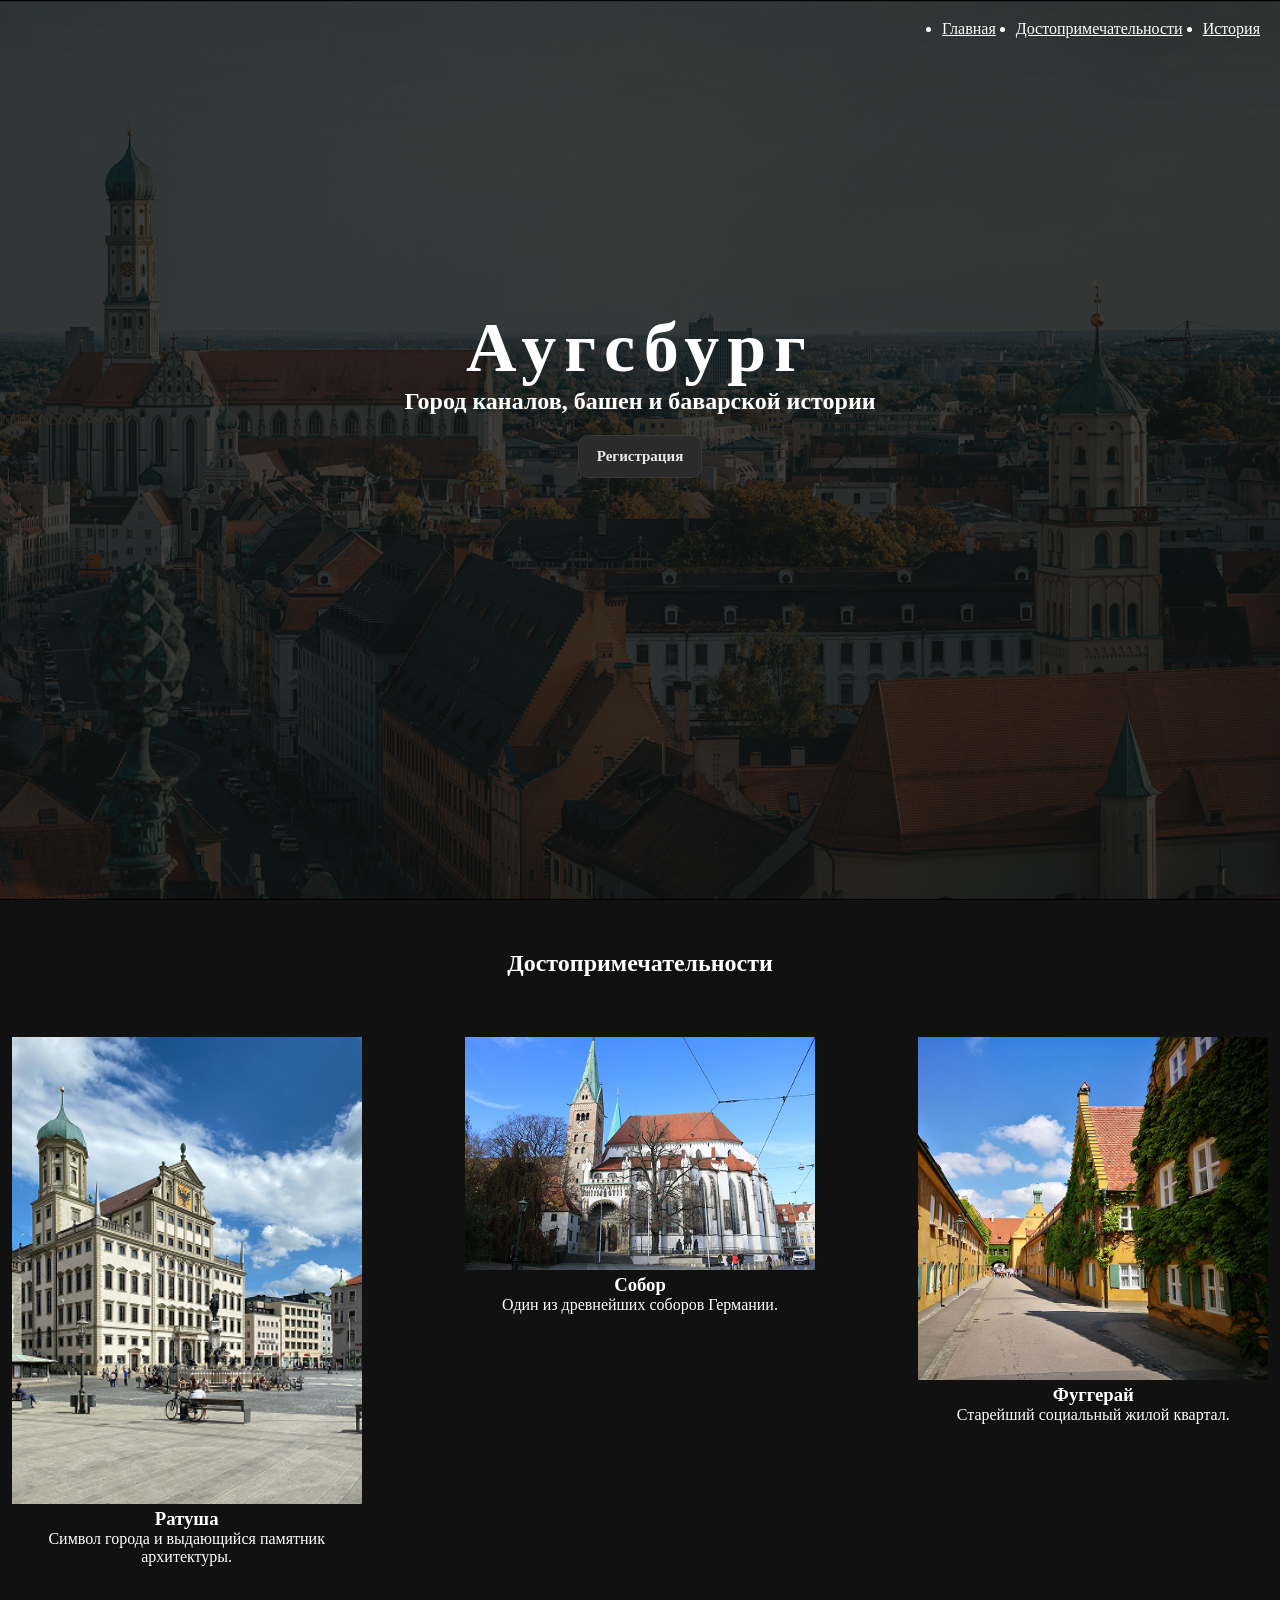
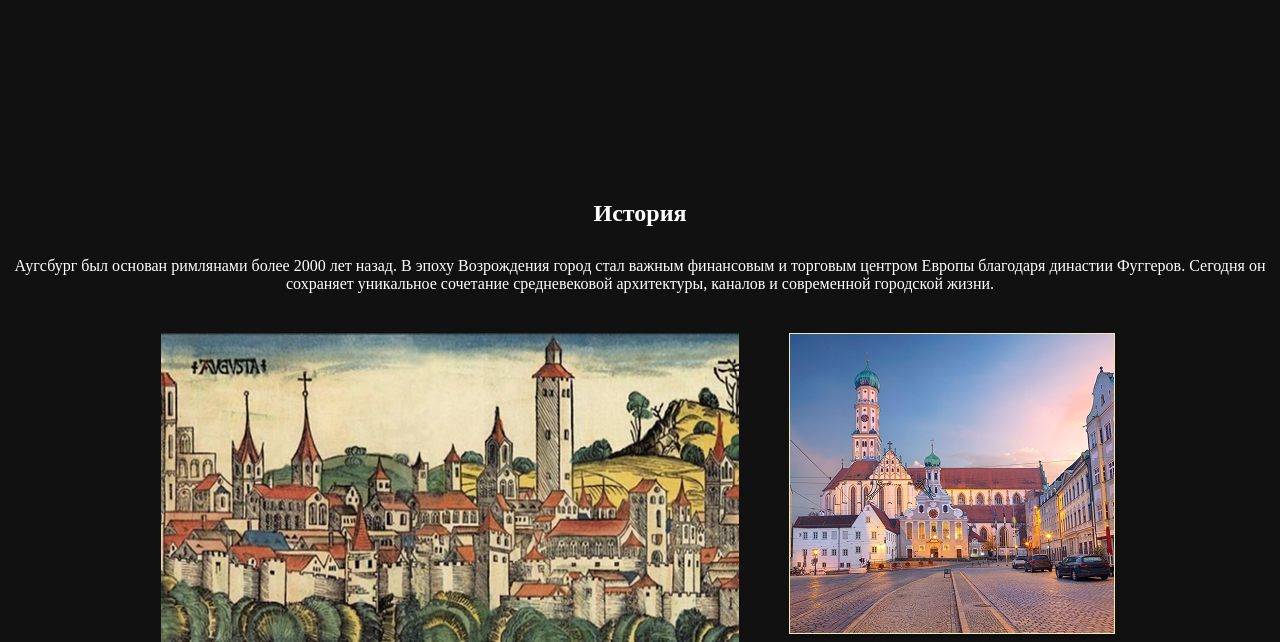
<file: index.html>
<!DOCTYPE html>
<html lang="en">
<head>
    <meta charset="UTF-8">
    <meta name="viewport" content="width=device-width, initial-scale=1.0">
    <title>Аугсбург</title>
    <link rel="stylesheet" href="style.css">
</head>
<body>
    <header class="header" id="home">

        <div class="menu" id="Toggle">
            <span></span>
            <span></span>
            <span></span>
            <span></span>
        </div>



        <nav>
            <ul class="list">
                <li>
                    <a class="scroll" href="#home">Главная</a>
                </li>
                <li>
                    <a class="scroll" href="#pois">Достопримечательности</a>
                </li>
                <li>
                    <a class="scroll" href="#history">История</a>
                </li>
            </ul>
        </nav>
        <div class="title">
            <h1>Аугсбург</h1>
            <h2>Город каналов, башен и баварской истории</h2>
            <a class="register-btn" href="registration.html">Регистрация</a>
        </div>
    </header>
    <div class="pois"  id="pois">
        <h2>Достопримечательности</h2>
        <div class="cards">
        <div class="card">
                <img src="images/ratusha.png">
                <h3>Ратуша</h3>
                <p>Символ города и выдающийся памятник архитектуры.</p>
            </div>
    <div class="card">
                <img src="images/sobor.png">
                <h3>Собор</h3>
                <p>Один из древнейших соборов Германии.</p>
            </div>        
    <div class="card">
                <img src="images/fugger.png" >
                <h3>Фуггерай</h3>
                <p>Старейший социальный жилой квартал.</p>
            </div>
    </div>
</div>
<div class="history"  id="history">
        <h2>История</h2>

        <p>
           Аугсбург был основан римлянами более 2000 лет назад. В эпоху Возрождения город стал важным финансовым и торговым центром Европы благодаря династии Фуггеров. Сегодня он сохраняет уникальное сочетание средневековой архитектуры, каналов и современной городской жизни.
        </p>

        <div class="history-img">
            <img src="images/freska.png">
            <img src="images/cerkov.png">
        </div>
    </div>
 <script src="menu.js"></script>
</body>
</html>
</file>
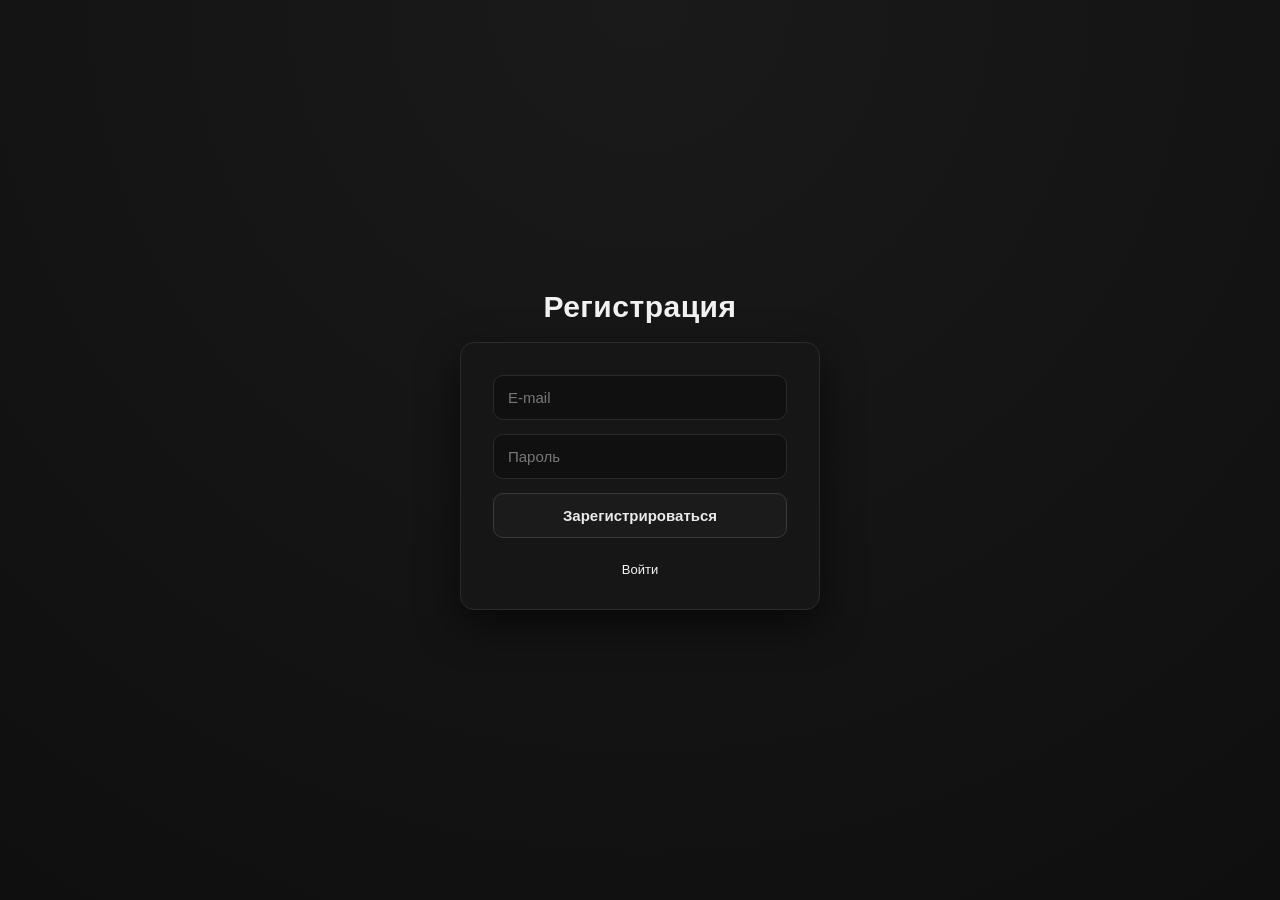
<file: registration.html>
<!DOCTYPE html>
<html lang="ru">
<head>
    <meta charset="UTF-8">
    <title>Регистрация</title>
    <link rel="stylesheet" href="reg.css">
</head>
<body>

    <div class="wrapper">

        <h1>Регистрация</h1>

        <form id="loginForm">
            <input type="email" name="email" placeholder="E-mail">
            <input type="password" name="password" placeholder="Пароль">

            <button type="button" class="btn">
                Зарегистрироваться
            </button>

            <p class="switch">Войти</p>
        </form>

    </div>

    <script src="script.js"></script>
</body>
</html>
</file>
<file: style.css>
*{
    margin: 0;
    padding: 0;
    box-sizing:border-box;
}

body{
    background:#111;
    color:white;
    font-family:Georgia, serif;
}
.header{
    height:100vh;
    width:100%;
    background-image:url("./images/fon.png");
    background-size: cover;
    background-position:center;
}
.list{
    display:flex;
    justify-content:flex-end;
    gap:20px;
    padding:20px;
}
.list a{
    color:white;
}
.title{
    text-align:center;
    margin-top:250px;
}
.title h1{
    font-size:70px;
    letter-spacing:8px;
}
.title p{
    margin-top:15px;
}
.pois{
    text-align:center;
    padding-top: 50px;
    padding-bottom: 100px;
    height: 100vh;
}
.cards{
    display:flex;
    justify-content:space-around;
    gap: 80px;
    margin-top: 60px;
}
.card{
    width: 350px;
}
.card img{
    width:100%;
}
.history{
    text-align:center;

}
.history h2{
    margin-bottom:30px;
}
.history-img{
    display:flex;
    justify-content:center;
    gap:50px;
    margin-top:40px;
}
.register-btn {
    display: inline-flex;
    margin-top: 20px;

    padding: 12px 18px;

    background: #2b2b2b;
    color: #eaeaea;

    border: 1px solid #3a3a3a;

    text-decoration: none;
    font-size: 15px;
    font-weight: 600;

    border-radius: 10px;

    transition: 0.15s ease;

    justify-content: center;
    align-items: center;
}

.register-btn:hover {
    background: #353535;
    border-color: #555;
    transform: translateY(-1px);
}
.menu{
    display:none;
    flex-direction: column;
    gap:5px;
    z-index:100;
}
.menu span{
    display:block;
    width:28px;
    height:3px;
    background-color:white;
    border-radius:2px;
    transition:0.3s ease;
}

@media(max-width: 768px){
    .title{
    text-align:center;
    margin-top:100px;
}
.title h1{
    font-size:35px;
    letter-spacing:4px;
}
.list{
    display:flex;
    justify-content:center;
    gap:15px;
    padding:15px;
}
.cards{
    flex-direction: column;
    align-items: center;
    gap: 30px;
    margin-top: 20px;
}
.card{
    width:80%;
}
.history-img{
    display:flex;
    flex-direction: column;
    align-items: center;
    gap:10px;
    margin-top:5px;
    max-width:50%;
    margin: 0 auto;
}
.menu{
    display:flex;
    align-items: flex-end;
}
.list{
    display:none;
    flex-direction: column;
    position: absolute;
    top:30px;
    right:0;
    background-color:#222;
    width:225px;
    border-radius: 0 0 0 10px;
    box-shadow: -2px 5px 10px rhba(0,0,0,0.5);
    align-items: center;
    z-index:99;
}

.list.active{
    display:flex;
}
.header, .pois{
    height:auto;
    padding-bottom: 50px;
}
}
@media(max-width: 540px){
.history-img{
    display:flex;
    flex-direction: column;
    align-items: center;
    gap:10px;
    margin-top:5px;
    max-width:30%;
}
}
</file>
<file: reg.css>
* {
    margin: 0;
    padding: 0;
    box-sizing: border-box;
}

body {
    min-height: 100vh;

    font-family: Arial, sans-serif;
    color: #eaeaea;

    background: radial-gradient(circle at top, #1a1a1a, #0f0f0f);

    display: flex;
    justify-content: center;
    align-items: center;
}

.wrapper {
    display: flex;
    flex-direction: column;
    justify-content: center;
    align-items: center;

    gap: 18px;
}

h1 {
    font-size: 30px;
    font-weight: 600;
    text-align: center;

    color: #f2f2f2;
    letter-spacing: 0.5px;
}

#loginForm {
    width: 360px;
    padding: 32px;

    background: #161616;
    border: 1px solid #2b2b2b;
    border-radius: 14px;

    display: flex;
    flex-direction: column;
    gap: 14px;

    box-shadow: 0 15px 40px rgba(0, 0, 0, 0.6);
}

input {
    width: 100%;
    padding: 13px 14px;

    border-radius: 10px;
    border: 1px solid #2a2a2a;

    background: #101010;
    color: #eaeaea;

    font-size: 15px;

    outline: none;

    transition: 0.2s ease;
}

input::placeholder {
    color: #777;
}

input:focus {
    border-color: #b08d57;
    box-shadow: 0 0 0 3px rgba(176, 141, 87, 0.15);
}

.btn {
    padding: 13px;

    border: 1px solid #3a3a3a;
    border-radius: 10px;

    background: #1b1b1b;
    color: #eaeaea;

    font-size: 15px;
    font-weight: 600;

    cursor: pointer;

    transition: 0.2s ease;

    display: flex;
    justify-content: center;
    align-items: center;
}

.btn:hover {
    background: #242424;
    border-color: #9b9a9a;
    transform: translateY(-1px);
}
.switch {
    margin-top: 10px;
    font-size: 13px;
    color: #f3f3f3;
    text-align: center;

    cursor: pointer;

    transition: 0.2s ease;
}

.switch:hover {
    color: #ff0000;
}
</file>
